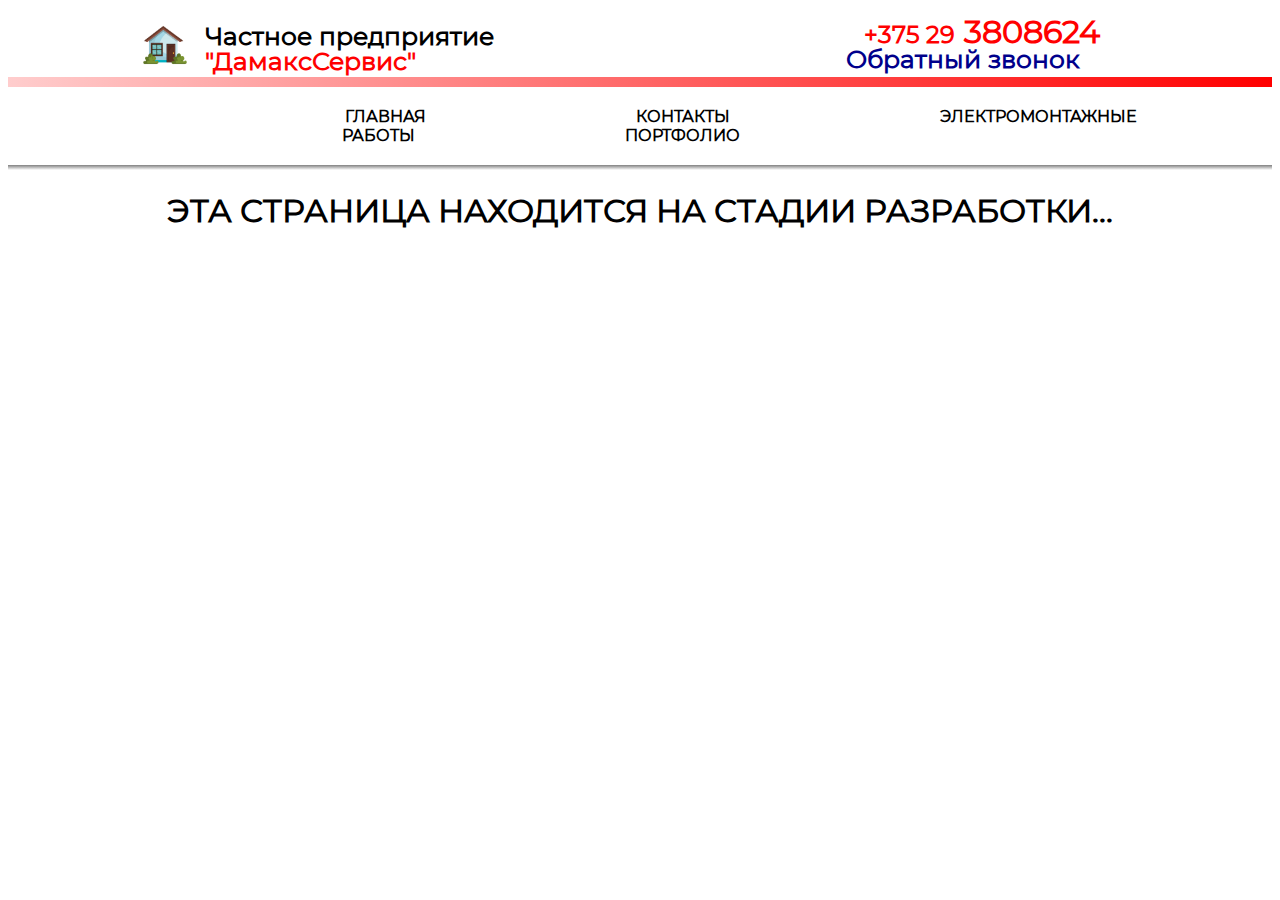
<file: kontakty.html>
<!DOCTYPE html>
<html lang="en">
    <head>
        <meta charset="UTF-8">
        <meta name="viewport" content="width=device-width, initial-scale=1.0">
        <link rel="stylesheet" href="index.css">
        <title>Электромонтажные работы в Гомеле - ЧУП ДамаксСервис</title>
    </head>
    <body>
        <header>
            <div class="logo"><img src="img/logo.jpg" alt="logo"></div>
            <div><h2 class="name1">Частное предприятие</h2><h2 class="name2">"ДамаксСервис"</h2></div>
            <div><h2 class="number">+375 29</h2><h1 class="number2">3808624</h1><br><h1 class="call">Обратный звонок</h1></div>
            <div class="gradient"></div>
            <nav>
                <ul class="menu">
                    <li><a href="index.html">ГЛАВНАЯ</a></li>
                    <li><a href="kontakty.html">КОНТАКТЫ</a></li>
                    <li><a href="yslygi.html">ЭЛЕКТРОМОНТАЖНЫЕ РАБОТЫ</a></li>
                    <li><a href="portfolio.html">ПОРТФОЛИО</a></li>
                </ul>
            </nav>
            <div class="shadow"></div>
        </header>
        <main>
            <h1 class="main">ЭТА СТРАНИЦА НАХОДИТСЯ НА СТАДИИ РАЗРАБОТКИ...</h1>
        </main>
    </body>
</html>
</file>
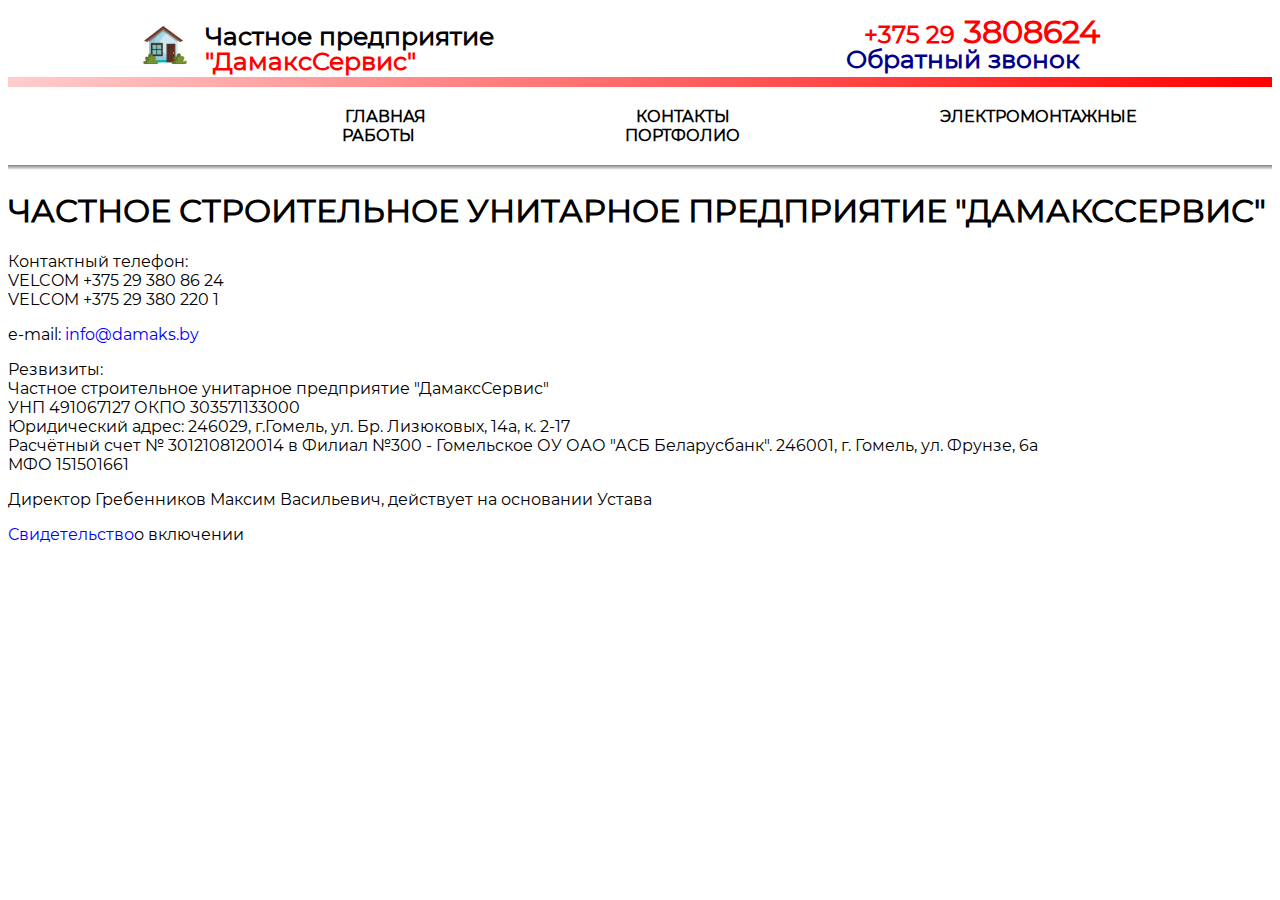
<file: portfolio.html>
<!DOCTYPE html>
<html lang="en">
    <head>
        <meta charset="UTF-8">
        <meta name="viewport" content="width=device-width, initial-scale=1.0">
        <link rel="stylesheet" href="index.css">
        <title>Электромонтажные работы в Гомеле - ЧУП ДамаксСервис</title>
    </head>
    <body>
        <header>
            <div class="logo"><img src="img/logo.jpg" alt="logo"></div>
            <div><h2 class="name1">Частное предприятие</h2><h2 class="name2">"ДамаксСервис"</h2></div>
            <div><h2 class="number">+375 29</h2><h1 class="number2">3808624</h1><br><h1 class="call">Обратный звонок</h1></div>
            <div class="gradient"></div>
            <nav>
                <ul class="menu">
                    <li><a href="index.html">ГЛАВНАЯ</a></li>
                    <li><a href="kontakty.html">КОНТАКТЫ</a></li>
                    <li><a href="yslygi.html">ЭЛЕКТРОМОНТАЖНЫЕ РАБОТЫ</a></li>
                    <li><a href="portfolio.html">ПОРТФОЛИО</a></li>
                </ul>
            </nav>
            <div class="shadow"></div>
        </header>
        <main>
            <h1 class="Pmain">ЧАСТНОЕ СТРОИТЕЛЬНОЕ УНИТАРНОЕ ПРЕДПРИЯТИЕ "ДАМАКССЕРВИС"</h1>
            <p>Контактный телефон:<br>VELCOM +375 29 380 86 24<br>VELCOM +375 29 380 220 1</p>
            <p>e-mail:<a href="#" class="email"> info@damaks.by</a></p>
            <p>Резвизиты:<br>Частное строительное унитарное предприятие "ДамаксСервис"<br>УНП 491067127 ОКПО 303571133000
                <br>Юридический адрес: 246029, г.Гомель, ул. Бр. Лизюковых, 14а, к. 2-17
                <br>Расчётный счет № 3012108120014 в Филиал №300 - Гомельское ОУ ОАО "АСБ Беларусбанк". 246001, г. Гомель, ул. Фрунзе, 6а<br>МФО 151501661</p>
            <p>Директор Гребенников Максим Васильевич, действует на основании Устава</p>
            <p><a href="#" class="email">Свидетельство</a>о включении </p>
        </main>
    </body>
</html>
</file>
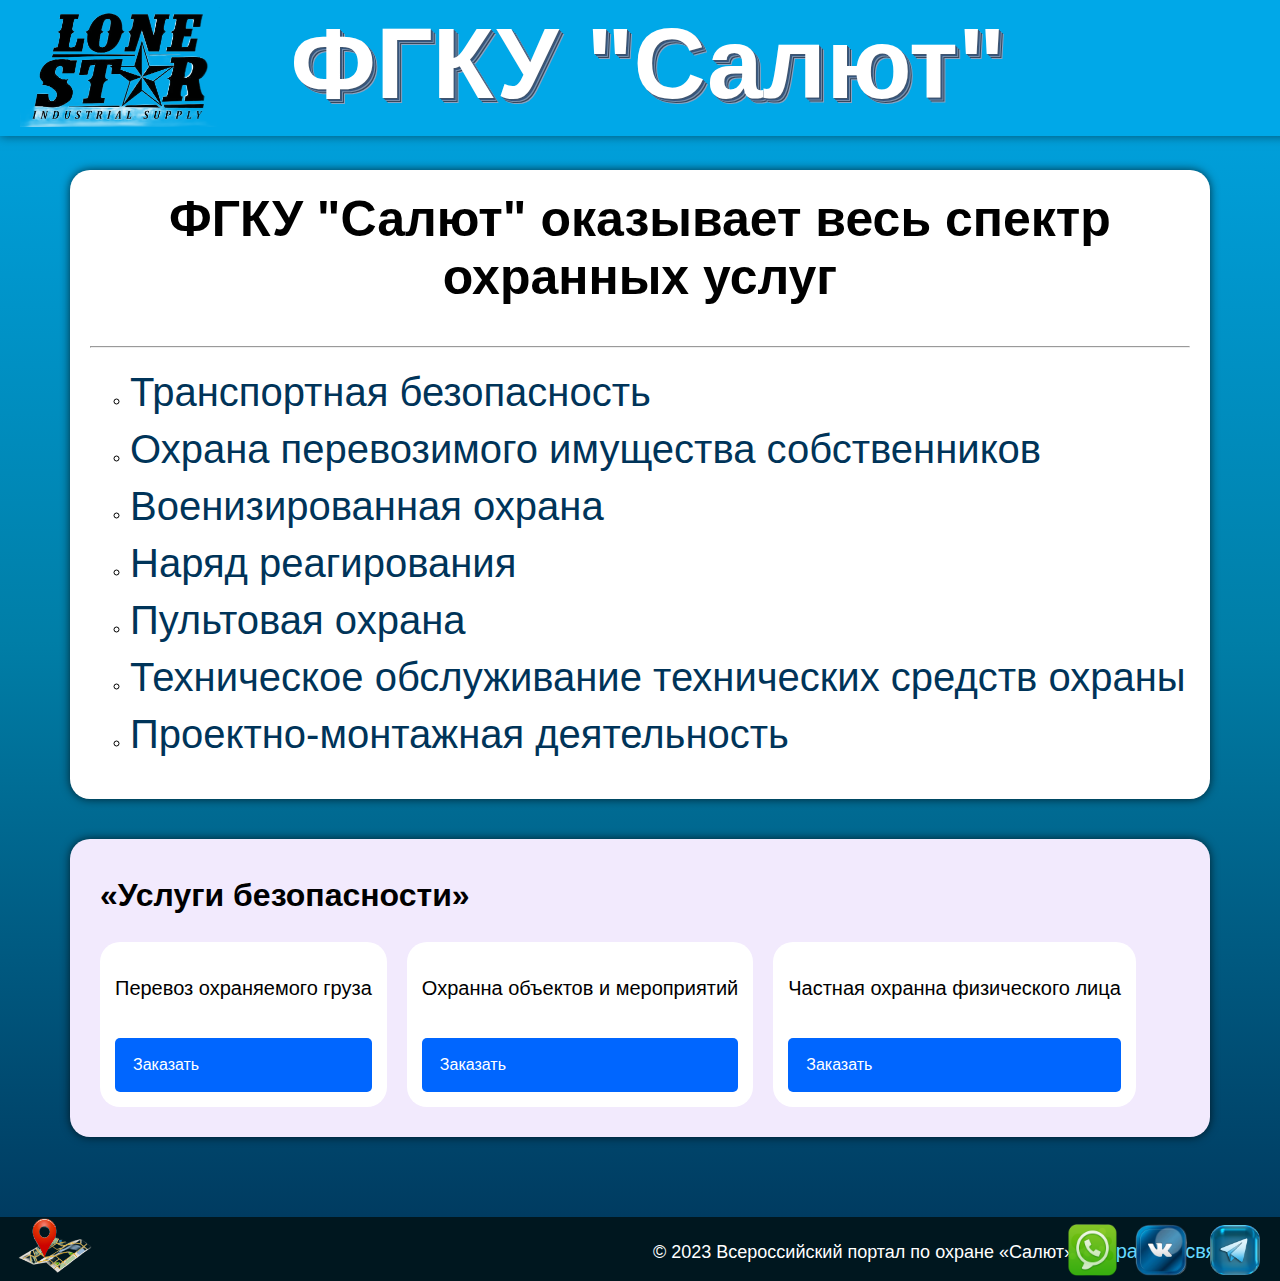
<file: Untitled.html>
<!DOCTYPE html>
<html lang="ru">
    <head>
        <link rel="stylesheet" href="rtt.css">
        <link rel="stylesheet" href="java.js">
        <link rel="stylesheet" href="normalize.css">
        <link rel="icon" type="image/x-icon" href="papla/guard_PNG46.png">
        <meta charset="UTF-8">
        <meta http-equiv="X-UA-Compatible" content="IE=edge">
        <meta name="viewport" content="width=device-width, initial-scale=1.0">
        <title>fgup-ohrana.ru</title>
        <style>
        body {
            background-color: #0e688f;
        background-size: cover;
        }
        </style>
      </head>
<body>
  
        <header class="Eags">
          
          <div class="dropdown">
            <button onclick="myFunction()" class="dropbtn">☰</button>
            <div id="myDropdown" class="dropdown-content">
              <a href="filename/dofer.docx" download="GFG" target="_blank" rel="noopener noreferrer">Документация</a>
              <a href="filename/tovarnya marka.docx" download="GFG" target="_blank" rel="noopener noreferrer">Защита права</a>
              <a href="filename/ujas.docx" download="GFG" target="_blank" rel="noopener noreferrer">Лиценционная марка</a>
              <a href="Map/Map.html" target="_blank" rel="noopener noreferrer">Офисы</a>
            </div>
          </div>

          <a href="https://rustelematika.ru/blog/vidy-okhrannykh-signalizatsiy/" class="gerb" target="_blank" rel="noopener noreferrer"><img src="papla/logo2.png" alt="gerb"></a>
          <div class="osnova"><h1>ФГКУ "Салют"</h1>
        
      </header> 
        <div class="header_fixed">
        <div>
            <div class="wrapper">
                
              
                    <h1 class="bebra">ФГКУ "Салют" оказывает весь спектр охранных услуг</h1>
                        <hr>
                        <ul style="list-style-type: circle;">
                        <li>
                            <a class="ssilka1" href="https://spravochnick.ru/bezopasnost_zhiznedeyatelnosti/transportnaya_bezopasnost/" target="_blank" rel="noopener noreferrer"> Транспортная безопасность</a>
                        </li>
                        
                        <li>
                            <a class="ssilka1" href="https://13.rosguard.gov.ru/uploads/2021/05/tarify.pdf" target="_blank" rel="noopener noreferrer"> Охрана перевозимого имущества собственников</a>
                        </li>
                        <li>
                            <a class="ssilka1" href="https://www.profi-konsalt.ru/uslugi/ohr-im-186.html" target="_blank" rel="noopener noreferrer"> Военизированная охрана</a>
                        </li>
                        <li>
                            <a class="ssilka1" href="http://publication.pravo.gov.ru/Document/View/0001201810180020?rangeSize=Все" target="_blank" rel="noopener noreferrer"> Наряд реагирования</a>
                        </li>
                        <li>
                            <a class="ssilka1" href="https://control-24.com/articles/chto_takoe_pultovaya_okhrana/" target="_blank" rel="noopener noreferrer"> Пультовая охрана</a>
                        </li>
                        <li>
                            <a class="ssilka1" href="https://rosguard.gov.ru/uploads/2020/02/r085-pravila-proizvodstva-montazha-tso.pdf" target="_blank" rel="noopener noreferrer"> Техническое обслуживание технических средств охраны</a>
                        </li>
                        <li>
                            <a class="ssilka1" href="https://www.rinfin.ru/services/consulting/sro/designers/qualifier2/" target="_blank" rel="noopener noreferrer"> Проектно-монтажная деятельность</a>
                        </li>
                        </ul>
            </div>
<section class="article__banner article-banner-3">
  <div class="menu_group">
    <h1>«Услуги безопасности»</h1>
    <div style="display: flex;">
      <div class="menu_group-blocks">
        <p>Перевоз охраняемого груза</p>
        <br>
        <a href="https://ati.su/"  target="_blank" rel="noopener noreferrer">Заказать</a>
      </div>
      <div class="menu_group-blocks">
        <p>Охранна объектов и мероприятий</p>
        <br>
        <a href="https://kontur.ru/security"  target="_blank" rel="noopener noreferrer">Заказать</a>
      </div>
      <div class="menu_group-blocks">
        <p>Частная охранна физического лица</p>
        <br>
        <a href="https://saratov.superchop.ru/options/1"  target="_blank" rel="noopener noreferrer">Заказать</a>
      </div>
    </div>
  </div>
</section>

            <script>
                /* When the user clicks on the button,
toggle between hiding and showing the dropdown content */
function myFunction() {
    document.getElementById("myDropdown").classList.toggle("show");
}

// Close the dropdown menu if the user clicks outside of it
window.onclick = function(event) {
  if (!event.target.matches('.dropbtn')) {

    var dropdowns = document.getElementsByClassName("dropdown-content");
    var i;
    for (i = 0; i < dropdowns.length; i++) {
      var openDropdown = dropdowns[i];
      if (openDropdown.classList.contains('show')) {
        openDropdown.classList.remove('show');
      }
    }
  }
}
            </script>
       <footer>
      <div class="container">
        <div class="text1">         
             <span class="text3">© 2023 Всероссийский портал по охране «Салют» | <a class="svaz" href="Forma svazi/forma.html" target="_blank" rel="noopener noreferrer">Обратная связь</a></span>
             <a href="https://web.telegram.org/a/"  target="_blank" rel="noopener noreferrer"><img class="telega" src="papla/telega.png"></a>
             <a href="https://vk.com/"  target="_blank" rel="noopener noreferrer"><img class="vk" src="papla/vk-transformed.png"></a> 
             <a href="https://web.whatsapp.com/"  target="_blank" rel="noopener noreferrer"><img class="whatsup" src="papla/whatsup.png"></a> 
             <a href="Map/Map.html"  target="_blank" rel="noopener noreferrer"><img class="karta" src="papla/karta1.png"></a>              
            </div>
            
      </div>
       </footer>    
     
      
   
</div>
</body>
</html>
</file>
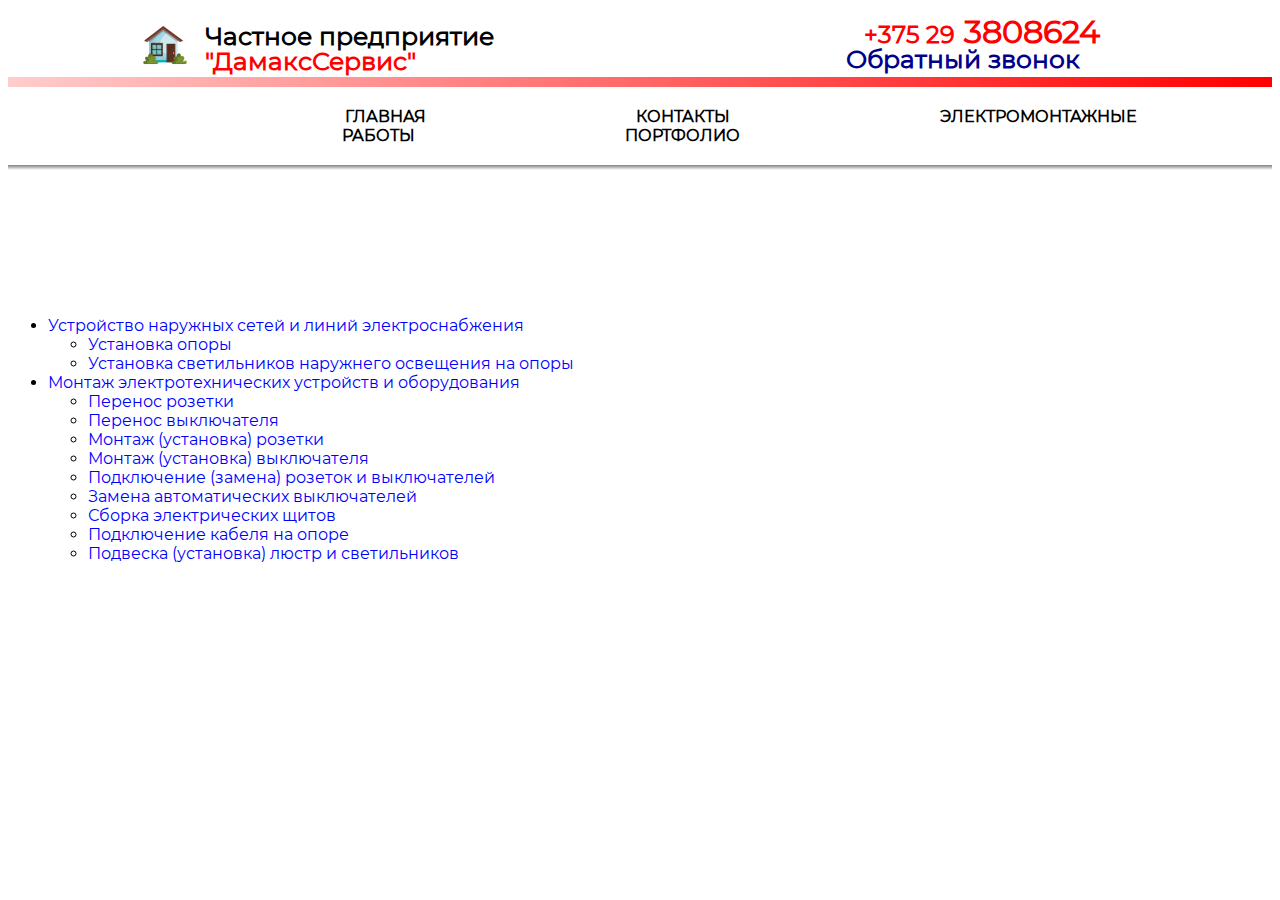
<file: yslygi.html>
<!DOCTYPE html>
<html lang="en">
    <head>
        <meta charset="UTF-8">
        <meta name="viewport" content="width=device-width, initial-scale=1.0">
        <link rel="stylesheet" href="index.css">
        <title>Электромонтажные работы в Гомеле - ЧУП ДамаксСервис</title>
    </head>
    <body>
        <header>
            <div class="logo"><img src="img/logo.jpg" alt="logo"></div>
            <div><h2 class="name1">Частное предприятие</h2><h2 class="name2">"ДамаксСервис"</h2></div>
            <div><h2 class="number">+375 29</h2><h1 class="number2">3808624</h1><br><h1 class="call">Обратный звонок</h1></div>
            <div class="gradient"></div>
            <nav>
                <ul class="menu">
                    <li><a href="index.html">ГЛАВНАЯ</a></li>
                    <li><a href="kontakty.html">КОНТАКТЫ</a></li>
                    <li><a href="yslygi.html">ЭЛЕКТРОМОНТАЖНЫЕ РАБОТЫ</a></li>
                    <li><a href="portfolio.html">ПОРТФОЛИО</a></li>
                </ul>
            </nav>
            <div class="shadow"></div>
        </header>
        <div>
            <ul class="links">
                <li><a href="#">Устройство наружных сетей и линий электроснабжения</a></li>
                <ul>
                    <li><a href="#">Установка опоры</a></li>
                    <li><a href="#">Установка светильников наружнего освещения на опоры</a></li>
                </ul>
                <li><a href="#">Монтаж электротехнических устройств и оборудования</a></li>
                <ul>
                    <li><a href="#">Перенос розетки</a></li>
                    <li><a href="#">Перенос выключателя</a></li>
                    <li><a href="#">Монтаж (установка) розетки</a></li>
                    <li><a href="#">Монтаж (установка) выключателя</a></li>
                    <li><a href="#">Подключение (замена) розеток и выключателей</a></li>
                    <li><a href="#">Замена автоматических выключателей</a></li>
                    <li><a href="#">Сборка электрических щитов</a></li>
                    <li><a href="#">Подключение кабеля на опоре</a></li>
                    <li><a href="#">Подвеска (установка) люстр и светильников</a></li>
                </ul>
            </ul>
        </div>
        </body>
</html>
</file>
<file: index.css>
html {
    scroll-behavior: smooth;
    font-family: "Montserrat";
}
@font-face
  {
  font-family: Montserrat;
  src: url("fonts/Montserrat/Montserrat-Regular.ttf");
  }

.logo img {
    width: 50px;
    height: 50px;
    position: absolute;
    left: 140px;
    top: 20px;
}

.name1 {
    color: black;
    font-weight: bolder;
    font-size: 25px;
    position: absolute;
    left: 205px;
    top: 0px;
}

.name2 {
    color: red;
    font-weight: bolder;
    font-size: 25px;
    position: absolute;
    left: 205px;
    top: 25px;
}

.number {
    color: red;
    font-weight: bolder;
    position: absolute;
    right: 325px;
    top: 0px;
}

.number2 {
    color: red;
    font-weight: bolder;
    position: absolute;
    right: 180px;
    top: -9px;
}

.call {
    color: darkblue;
    font-weight: bolder;
    position: absolute;
    right: 200px;
    font-size: 25px;

}

.gradient {
    background: red;
    height: 10px;
    margin-top: 50px;
    background: linear-gradient(to left, red, rgb(255, 205, 205));
}
ul.menu {
    margin-left: 330px;
    padding: 4px;

}

ul.menu li {
    display: inline;
    margin-right: 200px;
    border: none;
    padding: 3px;
    font-weight: bolder;
}

.shadow {
    background: linear-gradient(to bottom, gray, white);
    height: 5px;
}

.work {
    font-size: 50px;
    font-weight: bolder;
    text-align: center;
}

.work2 {
    font-size: 35px;
    font-weight: bolder;
    text-align: center;
}

.work3 {
    font-size: 45px;
    font-weight: bolder;
    text-align: center;
}

.work4 {
    font-size: 30px;
    font-weight: bolder;
    text-align: center;
}

.img1 img {
    width: 70px;
    height: 70px;
    position: absolute;
    left: 300px;
}

.img1text {
    position: absolute;
    left: 210px;
    top: 550px;
    font-size: 20px;
}

.img2 img {
    width: 70px;
    height: 70px;
    position: absolute;
    left: 870px;
}

.img2text {
    position: absolute;
    left: 735px;
    top: 550px;
    font-size: 20px;
}

.img3 img {
    width: 70px;
    height: 70px;
    position: absolute;
    right: 300px;
}

.img3text {
    position: absolute;
    right: 145px;
    top: 550px;
    font-size: 20px;
}

.img4 img {
    width: 70px;
    height: 70px;
    position: absolute;
    left: 300px;
    top: 650px;
}

.img4text {
    position: absolute;
    left: 180px;
    top: 700px;
    font-size: 20px;
}

.img5 img {
    width: 70px;
    height: 70px;
    position: absolute;
    left: 870px;
    top: 650px;
}

.img5text {
    position: absolute;
    left: 705px;
    top: 700px;
    font-size: 20px;
}

.img6 img {
    width: 70px;
    height: 70px;
    position: absolute;
    right: 300px;
    top: 650px;
}

.img6text {
    position: absolute;
    right: 150px;
    top: 700px;
    font-size: 20px;
}

.img7 img {
    width: 70px;
    height: 70px;
    position: absolute;
    left: 875px;
    top: 800px;
}

.img7text {
    position: absolute;
    left: 750px;
    top: 850px;
    font-size: 20px;
}

.yslygi h1 {
    position: absolute;
    left: 80px;
    font-size: 40px;
    top: 900px;
}

.yslygi ul {
    position: absolute;
    top: 960px;
    left: 100px;
    font-size: 20px;
}

a {
    text-decoration: none;
    color: #000000;
}
.links a {
    text-decoration: none;
    color: blue;
}
.links {
    position: absolute;
    top: 300px;
}
.main {
    font-size: xx-large;
    text-align: center;
}
.footer {
    position: absolute;
    left: 600px;
    top: 1600px;
    text-align: center;
}
.email {    
    color: blue;
}
</file>
<file: rtt.css>
body{
    background: linear-gradient(#00a8e8, #007ea7, #003459);
}



::-webkit-scrollbar {
    width: 0;
  }

.content {
    display: table-row;
    height: 100%;
}

.Eags {
    background-color: #00a8e8;
    margin: 0px;
    padding: 8px;
    height: 120px;
    width: 100%;
    box-shadow: 0 0 10px rgba(0,0,0,0.5);
    position: fixed;
    top: 0;
}

.header_fixed {
    margin-top: 45px;
}

.shadow {
    background: linear-gradient(to bottom, gray, white);
    height: 5px;
}

.gradient {
    height: 1px;
    margin-top: 50px;
    background: linear-gradient(177.37deg,#b4a0ce 4.47%,#5a69a2 111.62%);
}

.osnova {
    font-size: 50px;
    margin-top: -85px;
    height: 170px;
    text-align: center;
    color: white;
    text-shadow: #41566f 1px 1px 0, #325681 2px 2px 0, #778ea9 3px 3px 0, #36485d 4px 4px 0, #89a2c1 5px 5px 0;
} 

h1 {
    margin: 0px;
}
.osnova h1 {
    margin-top: 30px;
}
.bebra {
    text-align: center;
    font-size: 50px;
    margin-bottom: 40px;
}

.text {
    color: whitesmoke;
    font-size: 100px;
    text-shadow: black 0 0 20px;
    margin-top: 23px;
}
body {
    height: 100%;

}
    .wrapper {
        max-width: 1100px;
        margin: 170px auto 0; 
        padding-left: 16px;
        padding: 20px;
        border-radius: 20px;
        height: 100%;
        background-color: #ffffff;
        box-shadow: 0 0 10px rgba(0,0,0,0.7);
    }
.container {
    max-width: 100%;
}

.logo img {
    width: 250px;
    height: 180px;
    left: 135px;
    top: 0px;
    position: absolute;
}

.gerb img {
    width: 200px;
    height: 120px;
    position: absolute;
    left: 20px;
    top: 7px;
}

.text1 {
    /* margin-left: 10px; */
    margin-top: 2px;
    font-size: 30px;
    min-height: 0vh;
    margin-left: 3px;
    color: #fff;
}

.text2 {
    margin-left: 230px;
    margin-bottom: 250px;
    font-size: 30px;
}

.text3 {
    margin-left: 650px;
    font-size: 18px;
}

.ssilka1 {
font-size: 40px;
text-decoration: none;
line-height: 57px;
}

.svaz {
    font-size: 20px;
    color: #66daff;
}

a {
    color: #003459;
    text-decoration: none; 
   }
   a:hover {
    color: #007ea7; 
    text-decoration: underline; 
   }


   footer {
    width: 100%;
    height: 40px;
    padding: 12px 0px;
    background-color:  #00171f;
}

.telega {
    width: 50px;
    height: 50px;
    position: absolute;
    top: 1225px;
    right: 20px;
}

.vk {
    width: 57px;
    height: 57px;
    position: absolute;
    top: 1222px;
    right: 90px;
}

.whatsup {
    width: 75px;
    height: 60px;
    position: absolute;
    top: 1220px;
    right: 150px;
}

.karta {
    width: 130px;
    height: 80px;
    position: absolute;
    top: 1200px;
    left: -10px;
}

.dropbtn {
    padding: 12px;
    margin-left: 1800px;
    font-size: 25px;
    border: none;
    cursor: pointer;
}


.dropbtn:hover, .dropbtn:focus {
    background-color: #b1b3ac;
}


.dropdown {
    position: relative;
    display: inline-block;
}


.dropdown-content {
    display: none;
    margin-left: 1700px;
    position: absolute;
    background-color: #F2EAFD;
    min-width: 135px;
    box-shadow: 0 0 10px rgba(0,0,0,0.7);
    z-index: 1;
}


.dropdown-content a {
    color: black;
    padding: 12px 16px;
    text-decoration: none;
    display: block;
}


.dropdown-content a:hover {background-color: #ddd}


.show {display:block;}

.menu_group{
    border-radius: 20px;
    box-shadow: 0 0 10px rgba(0,0,0,0.7);
    background-color: #F2EAFD;
    max-width: 1100px;
    margin: 40px auto 80px;
    padding: 20px;
}

.menu_group h1{
    margin: 18px 10px;
}

.menu_group-blocks{
    border-radius: 20px;
    background-color: #ffffff;
    margin: 10px;
    padding: 15px;
    display: grid;
}

.menu_group-blocks a{
    background-color: #06f;
    color: #fff;
    padding: 18px;
    border-radius: 5px;
}

.menu_group-blocks a:hover{
    text-decoration: none;
    background-color: #7D2AEB;
    transition: color .2s,background-color .2s,border-color .2s
}

.menu_group-blocks p{
    font-size: 20px;
}
</file>
